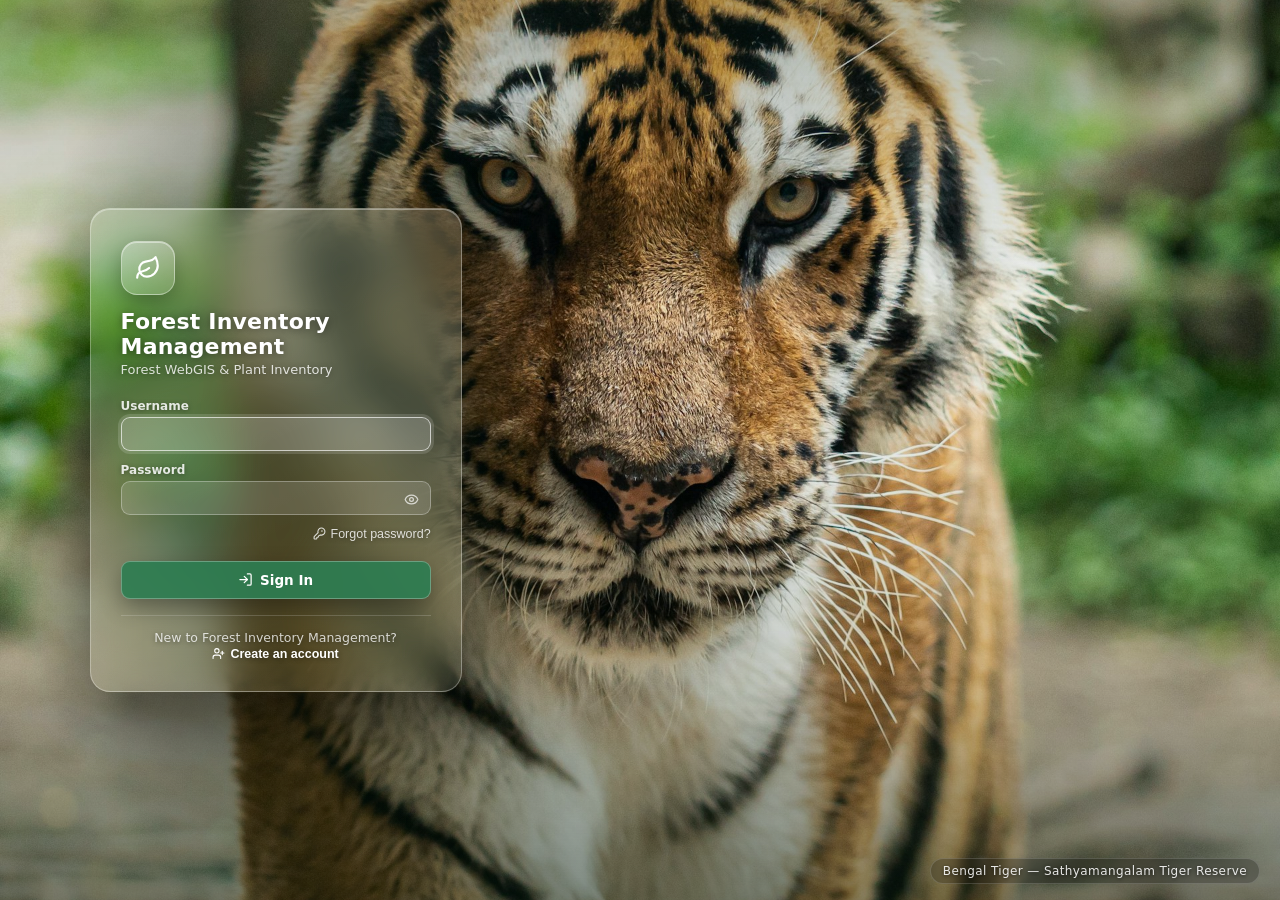
<file: index.html>
<!doctype html>
<html lang="en">
  <head>
    <meta charset="UTF-8" />
    <meta name="viewport" content="width=device-width, initial-scale=1.0" />
    <link rel="icon" href="data:image/svg+xml,<svg xmlns='http://www.w3.org/2000/svg' viewBox='0 0 100 100'><text y='.9em' font-size='90'>🌳</text></svg>" />
    <title>GeoForest Enterprise — WebGIS</title>
    <script type="module" crossorigin src="./assets/index-D1ySIxYy.js"></script>
    <link rel="stylesheet" crossorigin href="./assets/index-BmBMhEmt.css">
  </head>
  <body>
    <div id="root"></div>
    <!-- Standalone Cesium 3D overlay (adds a floating 3D button) -->
    <script src="./cesium3d.js"></script>
  </body>
</html>
</file>
<file: assets/index-BmBMhEmt.css>
.leaflet-pane,.leaflet-tile,.leaflet-marker-icon,.leaflet-marker-shadow,.leaflet-tile-container,.leaflet-pane>svg,.leaflet-pane>canvas,.leaflet-zoom-box,.leaflet-image-layer,.leaflet-layer{position:absolute;left:0;top:0}.leaflet-container{overflow:hidden}.leaflet-tile,.leaflet-marker-icon,.leaflet-marker-shadow{-webkit-user-select:none;-moz-user-select:none;user-select:none;-webkit-user-drag:none}.leaflet-tile::selection{background:transparent}.leaflet-safari .leaflet-tile{image-rendering:-webkit-optimize-contrast}.leaflet-safari .leaflet-tile-container{width:1600px;height:1600px;-webkit-transform-origin:0 0}.leaflet-marker-icon,.leaflet-marker-shadow{display:block}.leaflet-container .leaflet-overlay-pane svg{max-width:none!important;max-height:none!important}.leaflet-container .leaflet-marker-pane img,.leaflet-container .leaflet-shadow-pane img,.leaflet-container .leaflet-tile-pane img,.leaflet-container img.leaflet-image-layer,.leaflet-container .leaflet-tile{max-width:none!important;max-height:none!important;width:auto;padding:0}.leaflet-container img.leaflet-tile{mix-blend-mode:plus-lighter}.leaflet-container.leaflet-touch-zoom{-ms-touch-action:pan-x pan-y;touch-action:pan-x pan-y}.leaflet-container.leaflet-touch-drag{-ms-touch-action:pinch-zoom;touch-action:none;touch-action:pinch-zoom}.leaflet-container.leaflet-touch-drag.leaflet-touch-zoom{-ms-touch-action:none;touch-action:none}.leaflet-container{-webkit-tap-highlight-color:transparent}.leaflet-container a{-webkit-tap-highlight-color:rgba(51,181,229,.4)}.leaflet-tile{filter:inherit;visibility:hidden}.leaflet-tile-loaded{visibility:inherit}.leaflet-zoom-box{width:0;height:0;-moz-box-sizing:border-box;box-sizing:border-box;z-index:800}.leaflet-overlay-pane svg{-moz-user-select:none}.leaflet-pane{z-index:400}.leaflet-tile-pane{z-index:200}.leaflet-overlay-pane{z-index:400}.leaflet-shadow-pane{z-index:500}.leaflet-marker-pane{z-index:600}.leaflet-tooltip-pane{z-index:650}.leaflet-popup-pane{z-index:700}.leaflet-map-pane canvas{z-index:100}.leaflet-map-pane svg{z-index:200}.leaflet-vml-shape{width:1px;height:1px}.lvml{behavior:url(#default#VML);display:inline-block;position:absolute}.leaflet-control{position:relative;z-index:800;pointer-events:visiblePainted;pointer-events:auto}.leaflet-top,.leaflet-bottom{position:absolute;z-index:1000;pointer-events:none}.leaflet-top{top:0}.leaflet-right{right:0}.leaflet-bottom{bottom:0}.leaflet-left{left:0}.leaflet-control{float:left;clear:both}.leaflet-right .leaflet-control{float:right}.leaflet-top .leaflet-control{margin-top:10px}.leaflet-bottom .leaflet-control{margin-bottom:10px}.leaflet-left .leaflet-control{margin-left:10px}.leaflet-right .leaflet-control{margin-right:10px}.leaflet-fade-anim .leaflet-popup{opacity:0;-webkit-transition:opacity .2s linear;-moz-transition:opacity .2s linear;transition:opacity .2s linear}.leaflet-fade-anim .leaflet-map-pane .leaflet-popup{opacity:1}.leaflet-zoom-animated{-webkit-transform-origin:0 0;-ms-transform-origin:0 0;transform-origin:0 0}svg.leaflet-zoom-animated{will-change:transform}.leaflet-zoom-anim .leaflet-zoom-animated{-webkit-transition:-webkit-transform .25s cubic-bezier(0,0,.25,1);-moz-transition:-moz-transform .25s cubic-bezier(0,0,.25,1);transition:transform .25s cubic-bezier(0,0,.25,1)}.leaflet-zoom-anim .leaflet-tile,.leaflet-pan-anim .leaflet-tile{-webkit-transition:none;-moz-transition:none;transition:none}.leaflet-zoom-anim .leaflet-zoom-hide{visibility:hidden}.leaflet-interactive{cursor:pointer}.leaflet-grab{cursor:-webkit-grab;cursor:-moz-grab;cursor:grab}.leaflet-crosshair,.leaflet-crosshair .leaflet-interactive{cursor:crosshair}.leaflet-popup-pane,.leaflet-control{cursor:auto}.leaflet-dragging .leaflet-grab,.leaflet-dragging .leaflet-grab .leaflet-interactive,.leaflet-dragging .leaflet-marker-draggable{cursor:move;cursor:-webkit-grabbing;cursor:-moz-grabbing;cursor:grabbing}.leaflet-marker-icon,.leaflet-marker-shadow,.leaflet-image-layer,.leaflet-pane>svg path,.leaflet-tile-container{pointer-events:none}.leaflet-marker-icon.leaflet-interactive,.leaflet-image-layer.leaflet-interactive,.leaflet-pane>svg path.leaflet-interactive,svg.leaflet-image-layer.leaflet-interactive path{pointer-events:visiblePainted;pointer-events:auto}.leaflet-container{background:#ddd;outline-offset:1px}.leaflet-container a{color:#0078a8}.leaflet-zoom-box{border:2px dotted #38f;background:#ffffff80}.leaflet-container{font-family:Helvetica Neue,Arial,Helvetica,sans-serif;font-size:12px;font-size:.75rem;line-height:1.5}.leaflet-bar{box-shadow:0 1px 5px #000000a6;border-radius:4px}.leaflet-bar a{background-color:#fff;border-bottom:1px solid #ccc;width:26px;height:26px;line-height:26px;display:block;text-align:center;text-decoration:none;color:#000}.leaflet-bar a,.leaflet-control-layers-toggle{background-position:50% 50%;background-repeat:no-repeat;display:block}.leaflet-bar a:hover,.leaflet-bar a:focus{background-color:#f4f4f4}.leaflet-bar a:first-child{border-top-left-radius:4px;border-top-right-radius:4px}.leaflet-bar a:last-child{border-bottom-left-radius:4px;border-bottom-right-radius:4px;border-bottom:none}.leaflet-bar a.leaflet-disabled{cursor:default;background-color:#f4f4f4;color:#bbb}.leaflet-touch .leaflet-bar a{width:30px;height:30px;line-height:30px}.leaflet-touch .leaflet-bar a:first-child{border-top-left-radius:2px;border-top-right-radius:2px}.leaflet-touch .leaflet-bar a:last-child{border-bottom-left-radius:2px;border-bottom-right-radius:2px}.leaflet-control-zoom-in,.leaflet-control-zoom-out{font:700 18px Lucida Console,Monaco,monospace;text-indent:1px}.leaflet-touch .leaflet-control-zoom-in,.leaflet-touch .leaflet-control-zoom-out{font-size:22px}.leaflet-control-layers{box-shadow:0 1px 5px #0006;background:#fff;border-radius:5px}.leaflet-control-layers-toggle{background-image:url([data-uri]);width:36px;height:36px}.leaflet-retina .leaflet-control-layers-toggle{background-image:url([data-uri]);background-size:26px 26px}.leaflet-touch .leaflet-control-layers-toggle{width:44px;height:44px}.leaflet-control-layers .leaflet-control-layers-list,.leaflet-control-layers-expanded .leaflet-control-layers-toggle{display:none}.leaflet-control-layers-expanded .leaflet-control-layers-list{display:block;position:relative}.leaflet-control-layers-expanded{padding:6px 10px 6px 6px;color:#333;background:#fff}.leaflet-control-layers-scrollbar{overflow-y:scroll;overflow-x:hidden;padding-right:5px}.leaflet-control-layers-selector{margin-top:2px;position:relative;top:1px}.leaflet-control-layers label{display:block;font-size:13px;font-size:1.08333em}.leaflet-control-layers-separator{height:0;border-top:1px solid #ddd;margin:5px -10px 5px -6px}.leaflet-default-icon-path{background-image:url([data-uri])}.leaflet-container .leaflet-control-attribution{background:#fff;background:#fffc;margin:0}.leaflet-control-attribution,.leaflet-control-scale-line{padding:0 5px;color:#333;line-height:1.4}.leaflet-control-attribution a{text-decoration:none}.leaflet-control-attribution a:hover,.leaflet-control-attribution a:focus{text-decoration:underline}.leaflet-attribution-flag{display:inline!important;vertical-align:baseline!important;width:1em;height:.6669em}.leaflet-left .leaflet-control-scale{margin-left:5px}.leaflet-bottom .leaflet-control-scale{margin-bottom:5px}.leaflet-control-scale-line{border:2px solid #777;border-top:none;line-height:1.1;padding:2px 5px 1px;white-space:nowrap;-moz-box-sizing:border-box;box-sizing:border-box;background:#fffc;text-shadow:1px 1px #fff}.leaflet-control-scale-line:not(:first-child){border-top:2px solid #777;border-bottom:none;margin-top:-2px}.leaflet-control-scale-line:not(:first-child):not(:last-child){border-bottom:2px solid #777}.leaflet-touch .leaflet-control-attribution,.leaflet-touch .leaflet-control-layers,.leaflet-touch .leaflet-bar{box-shadow:none}.leaflet-touch .leaflet-control-layers,.leaflet-touch .leaflet-bar{border:2px solid rgba(0,0,0,.2);background-clip:padding-box}.leaflet-popup{position:absolute;text-align:center;margin-bottom:20px}.leaflet-popup-content-wrapper{padding:1px;text-align:left;border-radius:12px}.leaflet-popup-content{margin:13px 24px 13px 20px;line-height:1.3;font-size:13px;font-size:1.08333em;min-height:1px}.leaflet-popup-content p{margin:1.3em 0}.leaflet-popup-tip-container{width:40px;height:20px;position:absolute;left:50%;margin-top:-1px;margin-left:-20px;overflow:hidden;pointer-events:none}.leaflet-popup-tip{width:17px;height:17px;padding:1px;margin:-10px auto 0;pointer-events:auto;-webkit-transform:rotate(45deg);-moz-transform:rotate(45deg);-ms-transform:rotate(45deg);transform:rotate(45deg)}.leaflet-popup-content-wrapper,.leaflet-popup-tip{background:#fff;color:#333;box-shadow:0 3px 14px #0006}.leaflet-container a.leaflet-popup-close-button{position:absolute;top:0;right:0;border:none;text-align:center;width:24px;height:24px;font:16px/24px Tahoma,Verdana,sans-serif;color:#757575;text-decoration:none;background:transparent}.leaflet-container a.leaflet-popup-close-button:hover,.leaflet-container a.leaflet-popup-close-button:focus{color:#585858}.leaflet-popup-scrolled{overflow:auto}.leaflet-oldie .leaflet-popup-content-wrapper{-ms-zoom:1}.leaflet-oldie .leaflet-popup-tip{width:24px;margin:0 auto;-ms-filter:"progid:DXImageTransform.Microsoft.Matrix(M11=0.70710678, M12=0.70710678, M21=-0.70710678, M22=0.70710678)";filter:progid:DXImageTransform.Microsoft.Matrix(M11=.70710678,M12=.70710678,M21=-.70710678,M22=.70710678)}.leaflet-oldie .leaflet-control-zoom,.leaflet-oldie .leaflet-control-layers,.leaflet-oldie .leaflet-popup-content-wrapper,.leaflet-oldie .leaflet-popup-tip{border:1px solid #999}.leaflet-div-icon{background:#fff;border:1px solid #666}.leaflet-tooltip{position:absolute;padding:6px;background-color:#fff;border:1px solid #fff;border-radius:3px;color:#222;white-space:nowrap;-webkit-user-select:none;-moz-user-select:none;-ms-user-select:none;user-select:none;pointer-events:none;box-shadow:0 1px 3px #0006}.leaflet-tooltip.leaflet-interactive{cursor:pointer;pointer-events:auto}.leaflet-tooltip-top:before,.leaflet-tooltip-bottom:before,.leaflet-tooltip-left:before,.leaflet-tooltip-right:before{position:absolute;pointer-events:none;border:6px solid transparent;background:transparent;content:""}.leaflet-tooltip-bottom{margin-top:6px}.leaflet-tooltip-top{margin-top:-6px}.leaflet-tooltip-bottom:before,.leaflet-tooltip-top:before{left:50%;margin-left:-6px}.leaflet-tooltip-top:before{bottom:0;margin-bottom:-12px;border-top-color:#fff}.leaflet-tooltip-bottom:before{top:0;margin-top:-12px;margin-left:-6px;border-bottom-color:#fff}.leaflet-tooltip-left{margin-left:-6px}.leaflet-tooltip-right{margin-left:6px}.leaflet-tooltip-left:before,.leaflet-tooltip-right:before{top:50%;margin-top:-6px}.leaflet-tooltip-left:before{right:0;margin-right:-12px;border-left-color:#fff}.leaflet-tooltip-right:before{left:0;margin-left:-12px;border-right-color:#fff}@media print{.leaflet-control{-webkit-print-color-adjust:exact;print-color-adjust:exact}}:root{--forest-900: #0b2818;--forest-800: #123a23;--forest-700: #1a4d2e;--forest-600: #256d41;--forest-500: #2e8b57;--forest-400: #4caf7d;--forest-100: #e6f4ec;--forest-50: #f3faf6;--amber: #e8a33d;--danger: #d9534f;--ink: #16261d;--muted: #64766c;--line: #dde8e1;--card: #ffffff;--bg: #f0f5f2;--radius: 14px;--shadow: 0 1px 3px rgba(11, 40, 24, .08), 0 8px 24px rgba(11, 40, 24, .07);--sidebar-w: 240px;font-family:Segoe UI,system-ui,-apple-system,Roboto,Helvetica Neue,sans-serif}*{box-sizing:border-box}html,body,#root{height:100%;margin:0}body{background:var(--bg);color:var(--ink);font-size:14.5px}.shell{display:flex;height:100%;overflow:hidden}.sidebar{width:var(--sidebar-w);flex:0 0 var(--sidebar-w);background:linear-gradient(180deg,var(--forest-900) 0%,var(--forest-800) 100%);color:#cfe5d8;display:flex;flex-direction:column;overflow-y:auto}.sidebar .brand{display:flex;align-items:center;gap:10px;padding:18px 18px 14px;color:#fff;font-weight:700;font-size:16px;letter-spacing:.2px}.sidebar .brand .logo-dot{width:36px;height:36px;border-radius:10px;background:var(--forest-500);display:grid;place-items:center;font-size:19px;box-shadow:inset 0 -2px #00000040}.sidebar .brand small{display:block;font-weight:400;font-size:10.5px;color:#8fb8a1}.nav-group{padding:10px 12px 4px;margin:6px 10px 2px;font-size:10.5px;text-transform:uppercase;letter-spacing:1.4px;font-weight:700;color:#86efac;border-left:3px solid #4ade80;background:#4ade8014;border-radius:0 6px 6px 0}.nav-item{display:flex;align-items:center;gap:11px;margin:2px 10px;padding:9px 12px;border-radius:9px;color:#cfe5d8;text-decoration:none;font-weight:500;transition:background .15s,color .15s}.nav-item:hover{background:#ffffff12;color:#fff}.nav-item.active{background:var(--forest-500);color:#fff;box-shadow:0 2px 8px #2e8b5766}.nav-item svg{width:17px;height:17px;flex:0 0 17px}.sidebar .foot{margin-top:auto;padding:14px 18px;font-size:11.5px;color:#6f9682;border-top:1px solid rgba(255,255,255,.08)}.main{flex:1;display:flex;flex-direction:column;min-width:0}.topbar{height:56px;flex:0 0 56px;background:var(--card);border-bottom:1px solid var(--line);display:flex;align-items:center;gap:14px;padding:0 22px}.topbar h1{font-size:16px;margin:0;font-weight:650}.topbar .spacer{flex:1}.topbar .user{display:flex;align-items:center;gap:9px;font-weight:600;font-size:13px}.topbar .avatar{width:32px;height:32px;border-radius:50%;background:var(--forest-600);color:#fff;display:grid;place-items:center;font-size:13px;font-weight:700}.content{flex:1;overflow-y:auto;padding:22px}.content.no-pad{padding:0;overflow:hidden}.card{background:var(--card);border-radius:var(--radius);box-shadow:var(--shadow);padding:18px 20px}.card h3{margin:0 0 12px;font-size:14px;font-weight:650}.grid{display:grid;gap:16px}.kpis{grid-template-columns:repeat(auto-fit,minmax(190px,1fr))}.kpi{display:flex;align-items:center;gap:14px}.kpi .ico{width:46px;height:46px;border-radius:12px;display:grid;place-items:center;color:#fff;flex:0 0 46px}.kpi .val{font-size:24px;font-weight:750;line-height:1.1}.kpi .lbl{color:var(--muted);font-size:12.5px;margin-top:2px}.table-wrap{overflow-x:auto}table.gf{width:100%;border-collapse:collapse;font-size:13.5px}table.gf th{text-align:left;padding:9px 12px;color:var(--muted);font-size:11.5px;text-transform:uppercase;letter-spacing:.6px;border-bottom:2px solid var(--line);cursor:pointer;-webkit-user-select:none;user-select:none;white-space:nowrap}table.gf th .arrow{font-size:10px;margin-left:3px}table.gf td{padding:9px 12px;border-bottom:1px solid var(--line);vertical-align:middle}table.gf tbody tr:hover{background:var(--forest-50)}.badge{display:inline-block;padding:3px 9px;border-radius:99px;font-size:11.5px;font-weight:600}.badge.green{background:var(--forest-100);color:var(--forest-600)}.badge.gray{background:#eef1ef;color:var(--muted)}.badge.amber{background:#fdf1dc;color:#a86e14}.badge.red{background:#fdeaea;color:#b03230}.table-foot{display:flex;align-items:center;gap:10px;margin-top:12px;font-size:12.5px;color:var(--muted);flex-wrap:wrap}.table-foot .spacer{flex:1}label.f{display:block;font-size:12px;font-weight:600;color:var(--muted);margin:0 0 4px}.inp,select.inp,textarea.inp{width:100%;padding:8px 11px;border:1px solid var(--line);border-radius:9px;font:inherit;background:#fff;color:var(--ink);outline:none;transition:border .15s,box-shadow .15s}.inp:focus{border-color:var(--forest-500);box-shadow:0 0 0 3px #2e8b5726}.frm-row{display:grid;gap:12px;margin-bottom:12px}.c2{grid-template-columns:1fr 1fr}.c3{grid-template-columns:1fr 1fr 1fr}.btn{display:inline-flex;align-items:center;gap:7px;padding:8px 15px;border-radius:9px;border:1px solid transparent;font:inherit;font-weight:600;font-size:13.5px;cursor:pointer;transition:filter .15s,background .15s}.btn:hover{filter:brightness(1.06)}.btn:disabled{opacity:.55;cursor:not-allowed}.btn svg{width:15px;height:15px}.btn.primary{background:var(--forest-600);color:#fff}.btn.ghost{background:#fff;border-color:var(--line);color:var(--ink)}.btn.danger{background:var(--danger);color:#fff}.btn.sm{padding:5px 10px;font-size:12.5px;border-radius:7px}.btn.icon{padding:6px 8px}.modal-back{position:fixed;top:0;right:0;bottom:0;left:0;background:#0b281873;display:grid;place-items:center;z-index:3000;padding:20px;-webkit-backdrop-filter:blur(2px);backdrop-filter:blur(2px)}.modal{background:#fff;border-radius:16px;box-shadow:0 24px 64px #00000040;width:100%;max-width:680px;max-height:92vh;overflow-y:auto;animation:pop .18s ease-out}@keyframes pop{0%{transform:scale(.96);opacity:0}to{transform:scale(1);opacity:1}}.modal .m-head{display:flex;align-items:center;padding:16px 20px;border-bottom:1px solid var(--line);position:sticky;top:0;background:#fff;z-index:1;border-radius:16px 16px 0 0}.modal .m-head h2{margin:0;font-size:15.5px}.modal .m-body{padding:18px 20px}.modal .m-foot{display:flex;gap:10px;justify-content:flex-end;padding:14px 20px;border-top:1px solid var(--line)}.toasts{position:fixed;top:18px;right:18px;z-index:4000;display:flex;flex-direction:column;gap:9px}.toast{background:#fff;border-radius:11px;box-shadow:var(--shadow);padding:11px 16px;min-width:240px;max-width:380px;display:flex;gap:10px;align-items:flex-start;font-size:13.5px;border-left:4px solid var(--forest-500);animation:slide .2s ease-out}.toast.error{border-left-color:var(--danger)}.toast.warn{border-left-color:var(--amber)}@keyframes slide{0%{transform:translate(30px);opacity:0}to{transform:none;opacity:1}}.mapview{position:relative;height:100%}.mapview .leaflet-container{height:100%;width:100%;background:#dfe8e2}.sidebar-layers{padding:6px 0 8px;margin:4px 8px 6px;background:#ffffff12;border-radius:8px;border:1px solid rgba(255,255,255,.1)}.sl-row{display:flex;align-items:center;gap:7px;padding:4px 14px 4px 16px;font-size:12.5px;cursor:pointer;color:var(--text)}.sl-row:hover{background:#ffffff14;border-radius:4px}.sl-row input[type=checkbox]{accent-color:#4ade80;width:15px;height:15px;cursor:pointer;flex-shrink:0}.sl-row span{white-space:nowrap;overflow:hidden;text-overflow:ellipsis}.sl-group{margin-top:4px;border-top:1px solid rgba(255,255,255,.08);padding-top:4px}.sl-group-h{display:flex;align-items:center;gap:6px;padding:6px 14px 5px 12px;font-size:11px;font-weight:700;text-transform:uppercase;letter-spacing:.7px;color:#86efac;cursor:pointer;-webkit-user-select:none;user-select:none}.sl-group-h:hover{background:#ffffff0f;border-radius:4px}.sl-badge{margin-left:auto;background:#166534;color:#bbf7d0;border-radius:99px;padding:1px 7px;font-size:10px;font-weight:700;min-width:18px;text-align:center}.ut-tw{background:none;border:none;padding:0;cursor:pointer;color:#86efac;display:flex;align-items:center;flex-shrink:0}.sl-unit-list{padding:4px 8px 6px 28px;background:#00000026;border-radius:6px;margin:2px 10px 2px 14px}.sl-unit-filter{width:100%;padding:4px 8px;font-size:11px;border:1px solid rgba(255,255,255,.15);border-radius:4px;background:#ffffff14;color:#e0f2e9;margin-bottom:4px;outline:none}.sl-unit-filter::placeholder{color:#ffffff59}.sl-unit-filter:focus{border-color:#4ade80}.sl-unit-scroll{max-height:160px;overflow-y:auto;margin-top:2px}.sl-unit-scroll::-webkit-scrollbar{width:4px}.sl-unit-scroll::-webkit-scrollbar-thumb{background:var(--forest-300);border-radius:2px}.sl-ut-row{display:flex;align-items:center;gap:5px;padding:3px 4px;font-size:11.5px;color:#d1fae5;border-radius:3px}.sl-ut-row:hover{background:#ffffff14}.sl-ut-cmp{accent-color:#4ade80;width:13px;height:13px;cursor:pointer;flex-shrink:0}.sl-ut-name{flex:1;cursor:pointer;white-space:nowrap;overflow:hidden;text-overflow:ellipsis}.sl-ut-name:hover{color:#4ade80;text-decoration:underline}.sl-ut-go{background:none;border:none;cursor:pointer;padding:2px 4px;color:#86efac;display:flex;align-items:center;flex-shrink:0;border-radius:3px}.sl-ut-go:hover{color:#fff;background:#4ade8033}.sl-empty{padding:4px 0;font-size:11px;color:#fff6}.sl-compare-box{margin:6px 10px 4px;padding:7px 10px;border-radius:6px;background:#4ade801a;border:1px solid rgba(74,222,128,.25);font-size:11.5px;color:#d1fae5}.sl-compare-head{display:flex;align-items:center;gap:6px;margin-bottom:2px}.sl-compare-head .muted{color:#fff6;font-size:10px}.sl-compare-clear{margin-left:auto;background:none;border:none;cursor:pointer;color:#86efac;font-size:10.5px;display:flex;align-items:center;gap:2px}.sl-compare-clear:hover{color:#fca5a5}.sl-compare-names{color:#bbf7d0;font-weight:500}.sl-cd-body{padding:4px 14px 6px 16px}.sl-cd-btn{display:flex;align-items:center;justify-content:center;gap:5px;background:#4ade801f;border:1px solid rgba(74,222,128,.25);color:#bbf7d0;border-radius:5px;padding:5px 10px;font-size:11px;cursor:pointer;width:100%;font-weight:600}.sl-cd-btn:hover{background:#4ade8038;color:#fff}.sl-cd-list{margin-top:6px}.sl-cd-item{display:flex;align-items:center;gap:5px;padding:3px 4px;font-size:11px;color:#d1fae5;border-radius:3px}.sl-cd-item:hover{background:#ffffff0f}.sl-cd-year{background:#166534;color:#bbf7d0;border-radius:3px;padding:1px 6px;font-size:10px;font-weight:700;flex-shrink:0}.sl-cd-name{flex:1;overflow:hidden;text-overflow:ellipsis;white-space:nowrap}.sl-cd-controls{display:flex;gap:6px;margin-top:6px;align-items:center}.sl-cd-play{flex:1;display:flex;align-items:center;justify-content:center;gap:5px;background:#166534;color:#bbf7d0;border:none;border-radius:5px;padding:6px 10px;font-size:11px;font-weight:700;cursor:pointer}.sl-cd-play:hover{background:#15803d}.sl-cd-play.active{background:#b91c1c;color:#fecaca}.sl-cd-play.active:hover{background:#991b1b}.sl-cd-speed{background:#ffffff1a;border:1px solid rgba(255,255,255,.15);color:#d1fae5;border-radius:4px;padding:4px 6px;font-size:11px;cursor:pointer}.sl-cd-hint{margin-top:4px;font-size:10.5px;color:#fff6;line-height:1.4}.auto-swipe-line{position:absolute;top:0;bottom:0;width:2px;margin-left:-1px;z-index:1050;pointer-events:none;background:#fff;box-shadow:0 0 0 1px #0000004d,0 0 12px #ffffff80}.auto-swipe-line-glow{position:absolute;top:0;bottom:0;left:-4px;width:10px;background:linear-gradient(90deg,transparent,rgba(74,222,128,.3),transparent)}.auto-swipe-label{position:absolute;top:12px;left:50%;transform:translate(-50%);z-index:1100;text-align:center;pointer-events:none}.asl-year{background:#0b2818e0;color:#4ade80;font-size:18px;font-weight:700;letter-spacing:1px;padding:4px 14px;border-radius:8px;border:1.5px solid rgba(74,222,128,.35);text-shadow:0 1px 4px rgba(0,0,0,.4);font-variant-numeric:tabular-nums}.asl-dots{display:flex;gap:5px;justify-content:center;margin-top:4px}.asl-dot{width:6px;height:6px;border-radius:50%;background:#ffffff4d;transition:background .3s}.asl-dot.active{background:#4ade80;box-shadow:0 0 5px #4ade8099}.map-panel .p-sec{padding:10px 14px;border-bottom:1px solid var(--line)}.map-panel .p-sec:last-child{border-bottom:none}.map-panel h4{margin:0 0 9px;font-size:11px;text-transform:uppercase;letter-spacing:1px;color:var(--muted)}.layer-row{display:flex;align-items:center;gap:9px;padding:5px 0}.layer-row label{flex:1;font-size:13px;font-weight:500;cursor:pointer}.layer-row input[type=range]{width:64px;accent-color:var(--forest-500)}.layer-row input[type=checkbox]{accent-color:var(--forest-600);width:15px;height:15px;cursor:pointer}.basemap-grid{display:grid;grid-template-columns:1fr 1fr;gap:7px}.basemap-btn{padding:7px 6px;border-radius:8px;border:1.5px solid var(--line);background:#fff;font:inherit;font-size:12px;font-weight:600;cursor:pointer;color:var(--muted)}.basemap-btn.active{border-color:var(--forest-500);color:var(--forest-600);background:var(--forest-50)}.map-toolbar{position:absolute;top:14px;right:14px;z-index:1001;display:flex;flex-direction:column;gap:7px}.map-toolbar .btn{box-shadow:var(--shadow)}.map-toolbar .btn.on{background:var(--forest-600);color:#fff;border-color:var(--forest-600)}.hotspot-panel{position:absolute;bottom:36px;right:14px;z-index:1001;background:#fffffff5;border-radius:10px;box-shadow:0 2px 12px #0003;padding:10px 12px;width:210px;-webkit-backdrop-filter:blur(8px);backdrop-filter:blur(8px)}.hp-head{display:flex;align-items:center;gap:6px;font-size:12px;font-weight:600;color:#1e293b;margin-bottom:8px}.hp-close{margin-left:auto;width:20px;height:20px;border-radius:50%;border:none;background:transparent;cursor:pointer;display:flex;align-items:center;justify-content:center;color:#94a3b8}.hp-close:hover{background:#f1f5f9;color:#475569}.hp-select{width:100%;padding:5px 8px;font-size:11.5px;border-radius:6px;border:1px solid #e2e8f0;background:#fff;color:#1e293b;cursor:pointer;margin-bottom:8px}.hp-ramp{display:flex;align-items:center;gap:4px;font-size:10px;color:#64748b}.hp-grad{flex:1;height:8px;border-radius:4px;background:linear-gradient(90deg,#313695,#4575b4,#74add1,#abd9e9,#fee090,#fdae61,#f46d43,#a50026)}.map-search-bar{position:absolute;top:14px;left:14px;z-index:1001;display:flex;align-items:center;gap:0;background:#fffffff2;border-radius:10px;box-shadow:0 2px 10px #0000002e;padding:0 6px;height:38px;max-width:420px;width:38%;-webkit-backdrop-filter:blur(8px);backdrop-filter:blur(8px)}.msb-icon{color:var(--muted);flex-shrink:0;margin:0 4px}.msb-input{flex:1;border:none;outline:none;background:transparent;font-size:13px;color:var(--forest-900);padding:6px 4px;min-width:0}.msb-input::placeholder{color:#8a9f8a;font-size:12px}.msb-mic{width:30px;height:30px;border-radius:50%;border:none;background:transparent;color:var(--forest-600);cursor:pointer;display:flex;align-items:center;justify-content:center;flex-shrink:0;transition:all .15s}.msb-mic:hover{background:var(--forest-50)}.msb-mic.active{background:#dc2626;color:#fff;animation:mic-pulse 1s ease-in-out infinite}@keyframes mic-pulse{0%,to{box-shadow:0 0 #dc262666}50%{box-shadow:0 0 0 6px #dc262600}}.msb-results{position:absolute;top:42px;left:0;right:0;background:#fff;border-radius:8px;box-shadow:0 4px 16px #0000002e;max-height:220px;overflow-y:auto;z-index:1002}.msb-results .sr{padding:8px 14px;cursor:pointer;font-size:13px;border-bottom:1px solid #f0f0f0}.msb-results .sr:hover{background:var(--forest-50)}.msb-results .sr small{display:block;color:var(--muted);font-size:11px}.msb-hint{position:absolute;top:56px;left:14px;z-index:1001;background:#0b2818e0;color:#86efac;border-radius:8px;padding:6px 14px;font-size:12px;max-width:380px}.coords-bar{position:absolute;bottom:12px;left:50%;transform:translate(-50%);z-index:1001;background:#0b2818d1;color:#dff0e6;border-radius:99px;padding:5px 16px;font-size:12px;font-variant-numeric:tabular-nums;pointer-events:none}.legend-img{max-width:100%}.search-box{position:relative}.search-results{position:absolute;top:100%;left:0;right:0;z-index:10;background:#fff;border:1px solid var(--line);border-radius:9px;max-height:210px;overflow-y:auto;box-shadow:var(--shadow)}.search-results .sr{padding:8px 11px;cursor:pointer;font-size:13px;border-bottom:1px solid var(--forest-50)}.search-results .sr:hover{background:var(--forest-50)}.search-results .sr small{color:var(--muted);display:block}.plant-pop img{display:block;width:100%;max-height:92px;object-fit:cover;border-radius:8px;margin-top:6px}.plant-pop b{font-size:13.5px}.plant-pop .meta{font-size:12px;color:var(--muted);margin-top:3px;line-height:1.5}.plant-pop{min-width:196px}.plant-pop .nm{display:flex;align-items:baseline;gap:6px;margin-bottom:1px}.plant-pop .nm .lbl{flex:0 0 58px;font-size:10px;text-transform:uppercase;letter-spacing:.4px;color:var(--muted);font-weight:700}.plant-pop .common{font-size:12.5px;color:#1a4d2e;font-weight:600}.plant-pop .cond{display:flex;align-items:center;gap:6px;font-size:12px;font-weight:600;color:var(--muted);margin:5px 0 2px}.plant-pop .cond .dot{width:9px;height:9px;border-radius:50%;box-shadow:0 0 0 1.5px #fff,0 0 0 2.5px #0000002e}.plant-pop table.pp{width:100%;border-collapse:collapse;margin-top:4px}.plant-pop table.pp th{text-align:left;font-weight:600;color:var(--muted);font-size:11px;padding:2px 8px 2px 0;white-space:nowrap;vertical-align:top;width:1%}.plant-pop table.pp td{font-size:11.5px;color:#223;padding:2px 0;word-break:break-word}.plant-pop a img{display:block;cursor:zoom-in}.plant-pop .nophoto{margin-top:7px;padding:7px;border:1px dashed var(--line);border-radius:7px;text-align:center;font-size:11px;color:var(--muted)}.photo-drop{border:2px dashed var(--line);border-radius:12px;padding:14px;text-align:center;color:var(--muted);cursor:pointer;font-size:13px;transition:border-color .15s,background .15s}.photo-drop:hover{border-color:var(--forest-500);background:var(--forest-50)}.photo-drop img{max-width:100%;max-height:190px;border-radius:9px;margin-top:9px}.split{display:grid;grid-template-columns:minmax(0,1fr) 400px;gap:16px;align-items:start}@media (max-width: 1100px){.split{grid-template-columns:1fr}}.mini-map{height:230px;border-radius:11px;overflow:hidden}.empty{text-align:center;color:var(--muted);padding:34px 0;font-size:13.5px}.loading-bar{position:fixed;top:0;left:0;right:0;height:3px;z-index:5000;background:linear-gradient(90deg,var(--forest-500),var(--forest-400),var(--forest-500));background-size:200% 100%;animation:shimmer 1.1s linear infinite}@keyframes shimmer{0%{background-position:200% 0}to{background-position:0 0}}.mic-live{animation:micpulse 1.1s ease-in-out infinite}@keyframes micpulse{0%,to{box-shadow:0 0 #d9534f8c}50%{box-shadow:0 0 0 9px #d9534f00}}.voice-hint{margin-top:7px;font-size:12.5px;color:#a86e14}.filter-chip{display:flex;align-items:center;gap:6px;background:var(--forest-100);color:var(--forest-700);border-radius:9px;padding:6px 10px;font-size:12.5px;margin-bottom:8px}.filter-chip button{margin-left:auto}.voice-list{max-height:220px;overflow-y:auto;border:1px solid var(--line);border-radius:9px}.voice-list .sr{padding:7px 10px;cursor:pointer;border-bottom:1px solid var(--forest-50);font-size:13px}.voice-list .sr:hover{background:var(--forest-50)}.voice-list .sr small{color:var(--muted);display:block}.login-wrap{position:fixed;top:0;right:0;bottom:0;left:0;overflow:hidden;display:flex;align-items:center;padding-left:7vw}.login-bg{position:absolute;top:0;right:0;bottom:0;left:0;background:linear-gradient(135deg,#0b2818,#1a4d2e 55%,#256d41)}.login-slide{position:absolute;top:0;right:0;bottom:0;left:0;background-size:cover;background-position:center;opacity:0;transition:opacity 1.6s ease;will-change:opacity}.login-slide.show{opacity:1}.login-scrim{position:absolute;top:0;right:0;bottom:0;left:0;background:radial-gradient(closest-side at 22% 50%,#061a0f9e,#061a0f57 55%,#061a0f00),linear-gradient(180deg,#061a0f4d,#061a0f0d 35%,#061a0f2e 75%,#061a0f7a)}.login-caption{position:absolute;bottom:16px;right:20px;color:#ffffffe0;font-size:12px;letter-spacing:.4px;text-shadow:0 1px 4px rgba(0,0,0,.75);background:#00000038;-webkit-backdrop-filter:blur(6px);backdrop-filter:blur(6px);padding:5px 12px;border-radius:99px;border:1px solid rgba(255,255,255,.16)}.login-card{position:relative;z-index:2;width:372px;max-width:calc(100vw - 32px);background:linear-gradient(155deg,#fff3,#ffffff17);-webkit-backdrop-filter:blur(22px) saturate(150%);backdrop-filter:blur(22px) saturate(150%);border:1px solid rgba(255,255,255,.3);border-radius:20px;padding:32px 30px 28px;box-shadow:0 26px 70px #00000073,inset 0 1px #ffffff59;animation:pop .25s ease-out}.login-card h1{margin:14px 0 3px;font-size:22px;color:#fff;letter-spacing:.2px;text-shadow:0 1px 10px rgba(0,0,0,.45)}.login-card .sub{margin:0 0 22px;color:#ffffffd1;font-size:13px;text-shadow:0 1px 6px rgba(0,0,0,.4)}.login-card label.f{color:#ffffffdb;font-weight:600;text-shadow:0 1px 5px rgba(0,0,0,.35)}.login-card .inp{background:#ffffff24;border:1px solid rgba(255,255,255,.3);color:#fff;caret-color:#fff;transition:background .15s,border-color .15s,box-shadow .15s}.login-card .inp::placeholder{color:#ffffff8c}.login-card .inp:focus{background:#ffffff38;border-color:#ffffffa6;box-shadow:0 0 0 3px #ffffff24;outline:none}.login-card .inp:-webkit-autofill{-webkit-text-fill-color:#fff;-webkit-box-shadow:0 0 0 40px rgba(26,77,46,.92) inset;caret-color:#fff}.login-card .pw-eye{color:#ffffffb8}.login-card .pw-eye:hover{color:#fff}.login-card .login-err{background:#b0323047;color:#ffdedd;border:1px solid rgba(255,255,255,.22);-webkit-backdrop-filter:blur(4px);backdrop-filter:blur(4px)}.login-card .login-btn{background:#2e7d52eb;border:1px solid rgba(255,255,255,.28);box-shadow:0 8px 22px #00000052}.login-card .login-btn:hover{background:#2e7d52}.login-logo{width:54px;height:54px;border-radius:16px;background:linear-gradient(145deg,#ffffff4d,#ffffff1f);border:1px solid rgba(255,255,255,.38);color:#fff;display:grid;place-items:center;box-shadow:0 8px 22px #0000004d,inset 0 1px #ffffff73}.login-btn{width:100%;justify-content:center;margin-top:18px;padding:10px}.login-err{margin-top:12px;background:#fdeaea;color:#b03230;border-radius:9px;padding:8px 12px;font-size:13px}.pw-eye{position:absolute;right:8px;top:7px;border:none;background:none;cursor:pointer;color:var(--muted);padding:4px}.plant-marker{background:none;border:none}.plant-marker svg{filter:drop-shadow(0 2px 2.5px rgba(11,40,24,.5))}.plant-cluster{background:none;border:none;cursor:pointer}.plant-cluster svg{filter:drop-shadow(0 2px 3px rgba(11,40,24,.45))}.plant-cluster:hover svg circle{stroke-width:3}.basemap-menu{position:absolute;top:0;right:44px;background:#fff;border-radius:11px;box-shadow:var(--shadow);padding:8px;min-width:165px;z-index:1200;animation:pop .15s ease-out}.basemap-menu .bm-title{font-size:10.5px;text-transform:uppercase;letter-spacing:1px;color:var(--muted);padding:2px 8px 6px}.bm-item{display:flex;align-items:center;gap:9px;width:100%;padding:8px 10px;border:none;background:none;cursor:pointer;border-radius:8px;font:inherit;font-size:13px;font-weight:500;color:var(--ink);text-align:left}.bm-item:hover{background:var(--forest-50)}.bm-item.active{background:var(--forest-100);color:var(--forest-600);font-weight:700}.bm-item .bm-dot{width:10px;height:10px;border-radius:3px;background:var(--forest-400);border:1.5px solid var(--forest-600);flex:0 0 10px}.bm-item.active .bm-dot{background:var(--forest-600)}.measure-tip.leaflet-tooltip{background:#ff6d00;color:#fff;border:none;border-radius:99px;font-weight:700;font-size:12px;padding:3px 10px;box-shadow:var(--shadow)}.measure-tip.leaflet-tooltip:before{display:none}.bd-overlay{position:fixed;top:0;right:0;bottom:0;left:0;z-index:4000;background:#fff;display:flex;flex-direction:column}.bd-bar{display:flex;align-items:center;gap:8px;padding:10px 16px;border-bottom:1px solid var(--line);flex-wrap:wrap}.bd-bar b{font-size:14px;color:var(--forest-800)}.bd-hint{font-size:12.5px;color:var(--muted);display:inline-flex;align-items:center;gap:5px}.bd-map{flex:1}.bd-map .leaflet-container{height:100%;width:100%}.bd-paste{display:flex;gap:8px;align-items:flex-start;padding:10px 16px;border-bottom:1px solid var(--line);background:#f7fafd}.bd-paste textarea{flex:1;padding:8px 11px;border:1px solid var(--line);border-radius:8px;font:12.5px monospace;resize:vertical}.leaflet-tooltip.flash-label{background:#ff8f00;border:none;color:#fff;font-weight:700;font-size:12px;padding:3px 8px;border-radius:6px;box-shadow:0 2px 6px #00000059}.leaflet-tooltip.flash-label:before{border-top-color:#ff8f00}.swipe-divider{position:absolute;top:0;bottom:0;width:2px;margin-left:-1px;background:#fff;box-shadow:0 0 0 1px #0000004d,0 0 9px #0006;cursor:ew-resize;z-index:900;touch-action:none}.swipe-handle{position:absolute;top:50%;left:50%;transform:translate(-50%,-50%);width:20px;height:20px;border-radius:50%;background:#fff;color:#1a4d2e;font-size:10px;letter-spacing:-2px;display:flex;align-items:center;justify-content:center;box-shadow:0 1px 5px #0006;cursor:ew-resize;-webkit-user-select:none;user-select:none}.swipe-tag{position:absolute;top:12px;z-index:899;max-width:38%;padding:3px 9px;border-radius:6px;background:#1a4d2ee0;color:#fff;font-size:11.5px;font-weight:600;white-space:nowrap;overflow:hidden;text-overflow:ellipsis;pointer-events:none;transition:opacity .15s}.swipe-tag.left{left:12px}.swipe-tag.right{right:12px}.swipe-hint{font-size:12px;color:var(--muted, #6b7280);line-height:1.45}.plant-pop .near{margin-top:8px;border-top:1px solid var(--line);padding-top:6px}.plant-pop .near-h{font-size:10px;text-transform:uppercase;letter-spacing:.4px;color:var(--muted);font-weight:700;margin-bottom:3px}.plant-pop .near-row{display:flex;align-items:baseline;gap:8px;padding:3px 5px;margin:0 -5px;border-radius:6px;cursor:pointer;transition:background .12s}.plant-pop .near-row:hover{background:var(--forest-50, #eef5f0)}.plant-pop .near-row .nsp{flex:1;font-size:11.5px;color:#223;overflow:hidden;text-overflow:ellipsis;white-space:nowrap}.plant-pop .near-row .nd{font-size:11px;font-weight:700;color:#1a4d2e;font-variant-numeric:tabular-nums;white-space:nowrap}.raster-opt{display:flex;align-items:center;gap:6px;padding:2px 0 6px 4px;font-size:11.5px;color:var(--muted);cursor:pointer}.raster-opt input[type=checkbox]{accent-color:var(--forest-600);width:14px;height:14px}.raster-opt .rng{margin-left:auto;font-size:10.5px;font-weight:700;color:#1a4d2e;font-variant-numeric:tabular-nums}.tiff-legend{padding:4px 6px 6px 8px;margin:0 0 6px;background:#f7faf8;border-radius:8px;border:1px solid var(--line)}.tl-row{display:flex;align-items:center;gap:6px;padding:2px 0;font-size:11px;color:#2a3d30}.tl-swatch{width:14px;height:14px;border-radius:3px;border:1px solid rgba(0,0,0,.15);flex-shrink:0}.tl-label{flex:1}.tl-count{font-size:10px;color:var(--muted);font-variant-numeric:tabular-nums}.tl-ramp-bar{padding:4px 0 2px}.tl-gradient{height:12px;border-radius:4px;background:linear-gradient(90deg,#2c7bb6,#abd9e9,#ffffbf,#fdae61,#d7191c);border:1px solid rgba(0,0,0,.12)}.tl-range{display:flex;justify-content:space-between;font-size:10px;color:var(--muted);margin-top:2px}.mini-tbl{width:100%;border-collapse:collapse}.mini-tbl th{text-align:left;font-size:11px;text-transform:uppercase;letter-spacing:.4px;color:var(--muted);font-weight:700;padding:4px 8px 4px 0;border-bottom:1px solid var(--line)}.mini-tbl td{font-size:12.5px;padding:5px 8px 5px 0;border-bottom:1px solid #f0f3f1}.mini-tbl td:first-child{font-weight:600;white-space:nowrap}.mini-tbl .swatch{display:inline-block;width:11px;height:11px;border-radius:3px;margin-right:7px;vertical-align:-1px;box-shadow:0 0 0 1px #0000001f}.mini-bar{display:inline-block;width:46px;height:6px;border-radius:99px;background:#eef1ef;margin-right:7px;vertical-align:1px;overflow:hidden}.mini-bar i{display:block;height:100%;border-radius:99px}.map-legend{position:absolute;right:14px;bottom:14px;z-index:1002;width:208px;max-height:calc(100% - 150px);display:flex;flex-direction:column;background:#fffffff5;border-radius:12px;box-shadow:var(--shadow);-webkit-backdrop-filter:blur(6px);backdrop-filter:blur(6px);overflow:hidden;border:1px solid var(--line)}.map-legend .ml-head{display:flex;align-items:center;justify-content:space-between;padding:8px 10px 7px 12px;border-bottom:1px solid var(--line);font-size:11px;font-weight:700;text-transform:uppercase;letter-spacing:1px;color:var(--muted);background:#f7faf8}.map-legend .ml-x{border:none;background:none;cursor:pointer;color:var(--muted);display:flex;padding:2px;border-radius:5px}.map-legend .ml-x:hover{background:#e6ece8;color:#1a4d2e}.map-legend .ml-body{overflow:hidden auto;padding:9px 12px 11px}.map-legend .ml-item+.ml-item{margin-top:9px;padding-top:9px;border-top:1px dashed var(--line)}.map-legend .ml-title{font-size:12px;font-weight:600;color:#1a4d2e;margin-bottom:4px}.map-legend .legend-img{max-width:100%;display:block}.ml-tiff-classes{padding:2px 0}.ml-tiff-row{display:flex;align-items:center;gap:6px;padding:1.5px 0;font-size:11px;color:#2a3d30}.ml-tiff-sw{width:14px;height:14px;border-radius:3px;flex-shrink:0;border:1px solid rgba(0,0,0,.12)}.ml-tiff-ramp{padding:4px 0 2px}.ml-tiff-grad{height:12px;border-radius:4px;background:linear-gradient(90deg,#2c7bb6,#abd9e9,#ffffbf,#fdae61,#d7191c);border:1px solid rgba(0,0,0,.12)}.ml-tiff-range{display:flex;justify-content:space-between;font-size:10px;color:var(--muted);margin-top:2px}@media (max-width: 900px){.map-legend{width:168px;bottom:58px}}.steps{display:flex;gap:8px;margin-bottom:14px;flex-wrap:wrap}.steps .step{display:flex;align-items:center;gap:7px;padding:6px 13px 6px 8px;border:1px solid var(--line);border-radius:99px;font-size:12.5px;color:var(--muted);background:#fff}.steps .step .n{width:19px;height:19px;border-radius:50%;background:#e8eeea;color:var(--muted);font-size:11px;font-weight:700;display:flex;align-items:center;justify-content:center}.steps .step.on{border-color:var(--forest-500);color:#1a4d2e;font-weight:600}.steps .step.on .n{background:var(--forest-600);color:#fff}.steps .step.done .n{background:#2e7d32;color:#fff}.upl{border:2px dashed var(--line);border-radius:12px;padding:26px 18px;text-align:center;color:#1a4d2e;cursor:pointer;transition:border-color .15s,background .15s}.upl:hover{border-color:var(--forest-500);background:var(--forest-50, #eef5f0)}.note{display:flex;gap:9px;align-items:flex-start;margin-top:12px;padding:10px 12px;border-radius:9px;background:#f2f7f4;border:1px solid var(--line);font-size:12px;color:#3d4a43;line-height:1.5}.note.warn{background:#fdf3e3;border-color:#e6c98a;color:#6b4e14}.note svg{flex:0 0 auto;margin-top:1px}.lay-row{display:flex;gap:10px;flex-wrap:wrap}.lay{flex:1 1 190px;border:1px solid var(--line);border-radius:9px;padding:9px 11px;background:#fafcfb;display:flex;flex-direction:column;gap:2px}.lay b{font-size:12.5px;color:#1a4d2e}.lay span{font-size:11.5px;color:var(--muted);display:flex;align-items:center;gap:4px}.hint{font-size:11px;color:var(--muted);margin-top:3px}.done{text-align:center;padding:14px 0 4px}.done h4{margin:8px 0 0;font-size:16px;color:#1a4d2e}@supports not ((backdrop-filter: blur(1px)) or (-webkit-backdrop-filter: blur(1px))){.login-card{background:#10301ecc}}.login-card.wide{width:480px}.login-card .reg-grid{display:grid;grid-template-columns:1fr 1fr;gap:12px}.login-card .reg-grid>div{min-width:0}.login-card label.f{display:flex;align-items:center;gap:5px}.login-card .hint{color:#ffffffad}.login-links{display:flex;justify-content:flex-end}.login-card .lnk{background:none;border:none;cursor:pointer;padding:2px 0;color:#ffffffd1;font-size:12.5px;display:inline-flex;align-items:center;gap:5px;text-shadow:0 1px 5px rgba(0,0,0,.4)}.login-card .lnk:hover{color:#fff;text-decoration:underline}.login-card .lnk.strong{font-weight:700;color:#fff}.login-foot{margin-top:16px;padding-top:14px;text-align:center;border-top:1px solid rgba(255,255,255,.18);font-size:12.5px;color:#ffffffc7;text-shadow:0 1px 5px rgba(0,0,0,.4)}.pw-strength{display:flex;align-items:center;gap:9px;margin-top:8px;font-size:11.5px}.pw-strength .bar{flex:1;height:5px;border-radius:99px;overflow:hidden;background:#ffffff38}.pw-strength .bar i{display:block;height:100%;border-radius:99px;transition:width .2s,background .2s}.note-glass{display:flex;gap:8px;align-items:flex-start;margin-top:14px;padding:9px 11px;border-radius:9px;background:#ffffff1a;border:1px solid rgba(255,255,255,.22);font-size:11.8px;color:#ffffffdb;line-height:1.5}.note-glass svg{flex:0 0 auto;margin-top:1px}.login-logo.ok{background:linear-gradient(145deg,#4caf506b,#2e7d3247)}@media (max-width: 560px){.login-card.wide{width:100%}.login-card .reg-grid{grid-template-columns:1fr;gap:0}.login-wrap{padding-left:0;justify-content:center}}.pend{display:flex;align-items:center;gap:14px;flex-wrap:wrap;padding:11px 13px;border:1px solid var(--line);border-radius:11px;background:#fafcfb;margin-bottom:9px}.pend:last-child{margin-bottom:0}.pend-main{flex:1 1 320px;min-width:0}.pend-name{display:flex;align-items:center;gap:8px;flex-wrap:wrap}.pend-name b{font-size:14px;color:#1a4d2e}.pend-meta{display:flex;gap:16px;flex-wrap:wrap;margin-top:5px;font-size:12px;color:var(--muted)}.pend-meta span{display:inline-flex;align-items:center;gap:5px}.pend-note{margin-top:7px;padding:6px 9px;border-radius:7px;background:#f2f5f3;border:1px solid var(--line);font-size:11.5px;color:#4a5a51;word-break:break-word}.pend-act{display:flex;align-items:center;gap:8px;flex-wrap:wrap}.approx-tag{display:inline-block;margin-left:6px;padding:1px 6px;border-radius:99px;font-size:10px;font-weight:700;color:#a86e14;background:#f6ecd6}.inp.sm{padding:5px 8px;font-size:12.5px}.unit-tree{max-height:300px;overflow-y:auto;border:1px solid var(--line, #e2e8e4);border-radius:8px;padding:4px;background:#fafcfb}.ut-row{display:flex;align-items:center;gap:5px;padding:3px 4px;border-radius:6px}.ut-row:hover{background:#eef5f0}.ut-row.lvl1{padding-left:16px}.ut-row.lvl2{padding-left:34px}.ut-tw{border:none;background:none;padding:0;margin:0;cursor:pointer;color:#64766c;display:flex;align-items:center}.ut-ic{color:#2e8b57;flex:none}.ut-row.lvl1 .ut-ic{color:#4a7fb5}.ut-row.lvl2 .ut-ic{color:#8262a8}.ut-name{flex:1;font-size:12.5px;cursor:pointer;white-space:nowrap;overflow:hidden;text-overflow:ellipsis}.ut-name:hover{color:#1a4d2e;text-decoration:underline}.ut-count{font-size:10.5px;font-weight:700;color:#64766c;background:#e6efe9;border-radius:99px;padding:0 7px;min-width:18px;text-align:center}.ut-go{border:none;background:none;cursor:pointer;color:#ff8f00;padding:2px;display:flex;align-items:center;opacity:0}.ut-row:hover .ut-go{opacity:1}.media-grid{display:grid;grid-template-columns:repeat(auto-fill,minmax(220px,1fr));gap:14px}.media-card{border:1px solid var(--line, #e2e8e4);border-radius:10px;overflow:hidden;background:#fff;display:flex;flex-direction:column}.media-thumb{background:#0b1512;aspect-ratio:16 / 10;display:flex;align-items:center;justify-content:center;overflow:hidden}.media-thumb video,.media-thumb img{width:100%;height:100%;object-fit:cover;display:block}.media-noprev{color:#9fb3a7;display:flex;flex-direction:column;align-items:center;gap:6px;font-size:11px;text-align:center;padding:10px}.media-meta{padding:8px 10px 4px}.media-name{font-size:12.5px;font-weight:600;white-space:nowrap;overflow:hidden;text-overflow:ellipsis}.media-sub{font-size:11px;color:#64766c;margin-top:2px}.media-actions{display:flex;gap:6px;padding:6px 10px 10px;margin-top:auto}.media-actions .btn{flex:1;justify-content:center}.unit-list{padding:2px 0 6px 20px}.unit-list .inp.sm{width:100%;margin-bottom:6px}.unit-scroll{max-height:220px;overflow-y:auto;border:1px solid var(--line, #e2e8e4);border-radius:8px;padding:3px;background:#fafcfb}.ut-cmp{margin:0 2px 0 0;cursor:pointer}.compare-box{margin-top:10px;border:1px solid var(--line, #e2e8e4);border-radius:10px;padding:10px;background:#f7faf8}.compare-head{display:flex;align-items:center;gap:8px;margin-bottom:8px;font-size:13px}.compare-head .muted{color:#64766c;font-size:12px}.compare-tbl{width:100%;border-collapse:collapse;font-size:12px}.compare-tbl th,.compare-tbl td{text-align:left;padding:4px 6px;border-bottom:1px solid #eef3f0}.compare-tbl th{font-weight:700;color:#16261d}.compare-tbl td:nth-child(2),.compare-tbl td:nth-child(3),.compare-tbl th:nth-child(2),.compare-tbl th:nth-child(3){text-align:right}.compare-tbl td:first-child{color:#5c6b62}.cmp-dot{display:inline-block;width:9px;height:9px;border-radius:2px;margin-right:5px;vertical-align:middle}.compare-tbl .cmp-sub td{font-weight:700;color:#16261d;background:#eef3f0;text-align:left}.compare-tbl .cmp-ind{padding-left:16px}.map-compare{position:absolute;top:14px;right:14px;z-index:1003;width:340px;max-width:min(92vw,380px);background:#fffffff7;border:1px solid var(--line, #e2e8e4);border-radius:12px;padding:10px 12px;box-shadow:0 6px 22px #0b281838;-webkit-backdrop-filter:blur(2px);backdrop-filter:blur(2px)}.map-compare .mc-head{display:flex;align-items:center;font-size:13.5px;margin-bottom:6px}.map-compare .ml-x{border:none;background:none;cursor:pointer;color:#64766c;padding:2px}.map-compare .compare-tbl{width:100%;table-layout:fixed}.map-compare .compare-tbl th,.map-compare .compare-tbl td{overflow:hidden}.map-compare .compare-tbl th:first-child,.map-compare .compare-tbl td:first-child{width:38%}.map-compare .compare-tbl th:nth-child(2),.map-compare .compare-tbl td:nth-child(2),.map-compare .compare-tbl th:nth-child(3),.map-compare .compare-tbl td:nth-child(3){width:31%}.map-compare .compare-tbl th{font-size:11.5px;line-height:1.2;word-break:break-word;white-space:normal;vertical-align:bottom}.map-compare .compare-tbl td{font-size:11.5px}.mc-legend{display:flex;align-items:center;gap:12px;margin-top:8px;font-size:11px;color:#5c6b62;flex-wrap:wrap}.mc-legend i{display:inline-block;vertical-align:middle;margin-right:4px}.mc-legend .mc-line{width:16px;height:0;border-top:3px solid #6b7280;border-radius:2px}.mc-legend .mc-poly{width:12px;height:10px;background:#9bb7d4;border-radius:2px}.mc-legend .mc-note{margin-left:auto;font-style:italic}.map-compare.min{width:auto;padding:6px 10px}.map-compare.min .mc-head{margin-bottom:0}@media (max-width: 640px){.map-compare{width:230px;top:10px;right:10px}}.mapview.measuring .plant-marker,.mapview.measuring .plant-cluster{pointer-events:none!important}.mapview.measuring .leaflet-container{cursor:crosshair}.map-compare .mc-foot{margin-top:6px;font-size:10px;color:#8a968f;font-style:italic}.lyr-group{border-top:1px solid var(--line, #e2e8e4)}.lyr-group:first-of-type{border-top:none}.lyr-group-h{display:flex;align-items:center;gap:6px;cursor:pointer;padding:7px 2px;font-size:12px;font-weight:700;color:#16261d;-webkit-user-select:none;user-select:none}.lyr-group-h:hover{color:#1a4d2e}.lyr-group-h svg{color:#64766c}.subnav{display:flex;flex-direction:column;margin:2px 0 6px}.subnav-item{display:block;width:100%;text-align:left;border:none;background:none;padding:6px 10px 6px 42px;font-size:12.5px;color:#cfe3d6;cursor:pointer;text-decoration:none;border-radius:8px;font-family:inherit}.subnav-item:hover{background:#ffffff14;color:#fff}
</file>
